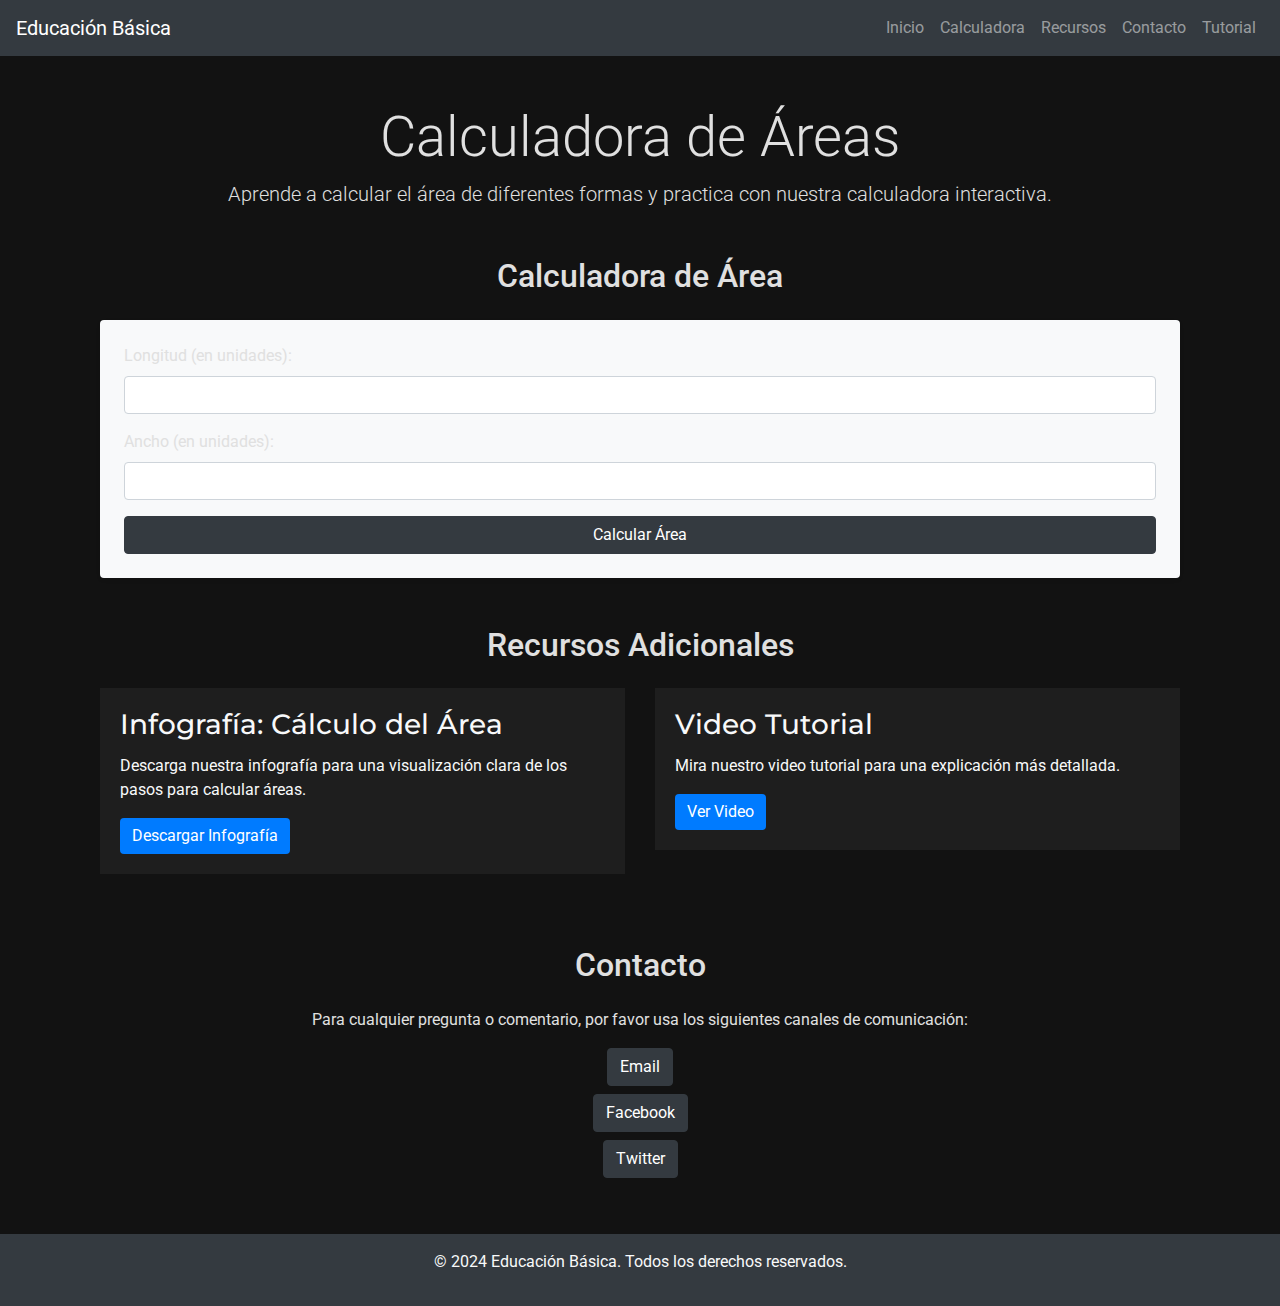
<file: index.html>
<!DOCTYPE html>
<html lang="es">
<head>
    <meta charset="UTF-8">
    <meta name="viewport" content="width=device-width, initial-scale=1.0">
    <title>Calculadora de Áreas - Educación Básica</title>
    <link rel="stylesheet" href="https://stackpath.bootstrapcdn.com/bootstrap/4.5.2/css/bootstrap.min.css">
    <link rel="stylesheet" href="css/estilos.css">
    <link href="https://fonts.googleapis.com/css2?family=Roboto:wght@400;700&family=Montserrat:wght@400;700&display=swap" rel="stylesheet">
</head>
<body>
   <!-- Menú de navegación -->
<nav class="navbar navbar-expand-lg navbar-dark bg-dark">
    <a class="navbar-brand" href="index.html">Educación Básica</a>
    <button class="navbar-toggler" type="button" data-toggle="collapse" data-target="#navbarNav" aria-controls="navbarNav" aria-expanded="false" aria-label="Toggle navigation">
        <span class="navbar-toggler-icon"></span>
    </button>
    <div class="collapse navbar-collapse" id="navbarNav">
        <ul class="navbar-nav ml-auto">
            <li class="nav-item">
                <a class="nav-link" href="#inicio">Inicio</a>
            </li>
            <li class="nav-item">
                <a class="nav-link" href="#calculadora">Calculadora</a>
            </li>
            <li class="nav-item">
                <a class="nav-link" href="#recursos">Recursos</a>
            </li>
            <li class="nav-item">
                <a class="nav-link" href="#contacto">Contacto</a>
            </li>
            <li class="nav-item">
                <a class="nav-link" href="tutorial.html">Tutorial</a> <!-- Enlace agregado aquí -->
            </li>
        </ul>
    </div>
</nav>

    <!-- Contenido principal -->
    <div id="inicio" class="container mt-5">
        <header class="text-center mb-5">
            <h1 class="display-4">Calculadora de Áreas</h1>
            <p class="lead">Aprende a calcular el área de diferentes formas y practica con nuestra calculadora interactiva.</p>
        </header>

        <section id="calculadora" class="mb-5">
            <h2 class="text-center mb-4">Calculadora de Área</h2>
            <div class="container">
                <form id="area-form" class="bg-light p-4 rounded shadow-sm">
                    <div class="form-group">
                        <label for="length">Longitud (en unidades):</label>
                        <input type="number" id="length" class="form-control" required>
                    </div>
                    <div class="form-group">
                        <label for="width">Ancho (en unidades):</label>
                        <input type="number" id="width" class="form-control" required>
                    </div>
                    <button type="submit" class="btn btn-dark btn-block">Calcular Área</button>
                </form>
                <div id="result" class="mt-4 text-center"></div>
            </div>
        </section>

        <section id="recursos" class="mb-5">
            <h2 class="text-center mb-4">Recursos Adicionales</h2>
            <div class="container">
                <div class="row">
                    <div class="col-md-6 mb-4">
                        <div class="card bg-dark text-light">
                            <div class="card-body">
                                <h3 class="card-title">Infografía: Cálculo del Área</h3>
                                <p class="card-text">Descarga nuestra infografía para una visualización clara de los pasos para calcular áreas.</p>
                                <a href="infografia.pdf" class="btn btn-info">Descargar Infografía</a>
                            </div>
                        </div>
                    </div>
                    <div class="col-md-6 mb-4">
                        <div class="card bg-dark text-light">
                            <div class="card-body">
                                <h3 class="card-title">Video Tutorial</h3>
                                <p class="card-text">Mira nuestro video tutorial para una explicación más detallada.</p>
                                <a href="https://www.youtube.com/watch?v=example" class="btn btn-info">Ver Video</a>
                            </div>
                        </div>
                    </div>
                </div>
            </div>
        </section>

        <section id="contacto" class="mb-5">
            <h2 class="text-center mb-4">Contacto</h2>
            <div class="container">
                <p class="text-center">Para cualquier pregunta o comentario, por favor usa los siguientes canales de comunicación:</p>
                <ul class="list-unstyled text-center">
                    <li><a href="mailto:info@educacionbasica.com" class="btn btn-dark mb-2">Email</a></li>
                    <li><a href="https://www.facebook.com/educacionbasica" class="btn btn-dark mb-2">Facebook</a></li>
                    <li><a href="https://twitter.com/educacionbasica" class="btn btn-dark mb-2">Twitter</a></li>
                </ul>
            </div>
        </section>
    </div>

    <!-- Footer -->
    <footer class="bg-dark text-light text-center py-3">
        <p>&copy; 2024 Educación Básica. Todos los derechos reservados.</p>
    </footer>

    <script src="https://code.jquery.com/jquery-3.5.1.slim.min.js"></script>
    <script src="https://cdn.jsdelivr.net/npm/@popperjs/core@2.9.2/dist/umd/popper.min.js"></script>
    <script src="https://stackpath.bootstrapcdn.com/bootstrap/4.5.2/js/bootstrap.min.js"></script>
    <script src="js/scripts.js"></script>
</body>
</html>
</file>
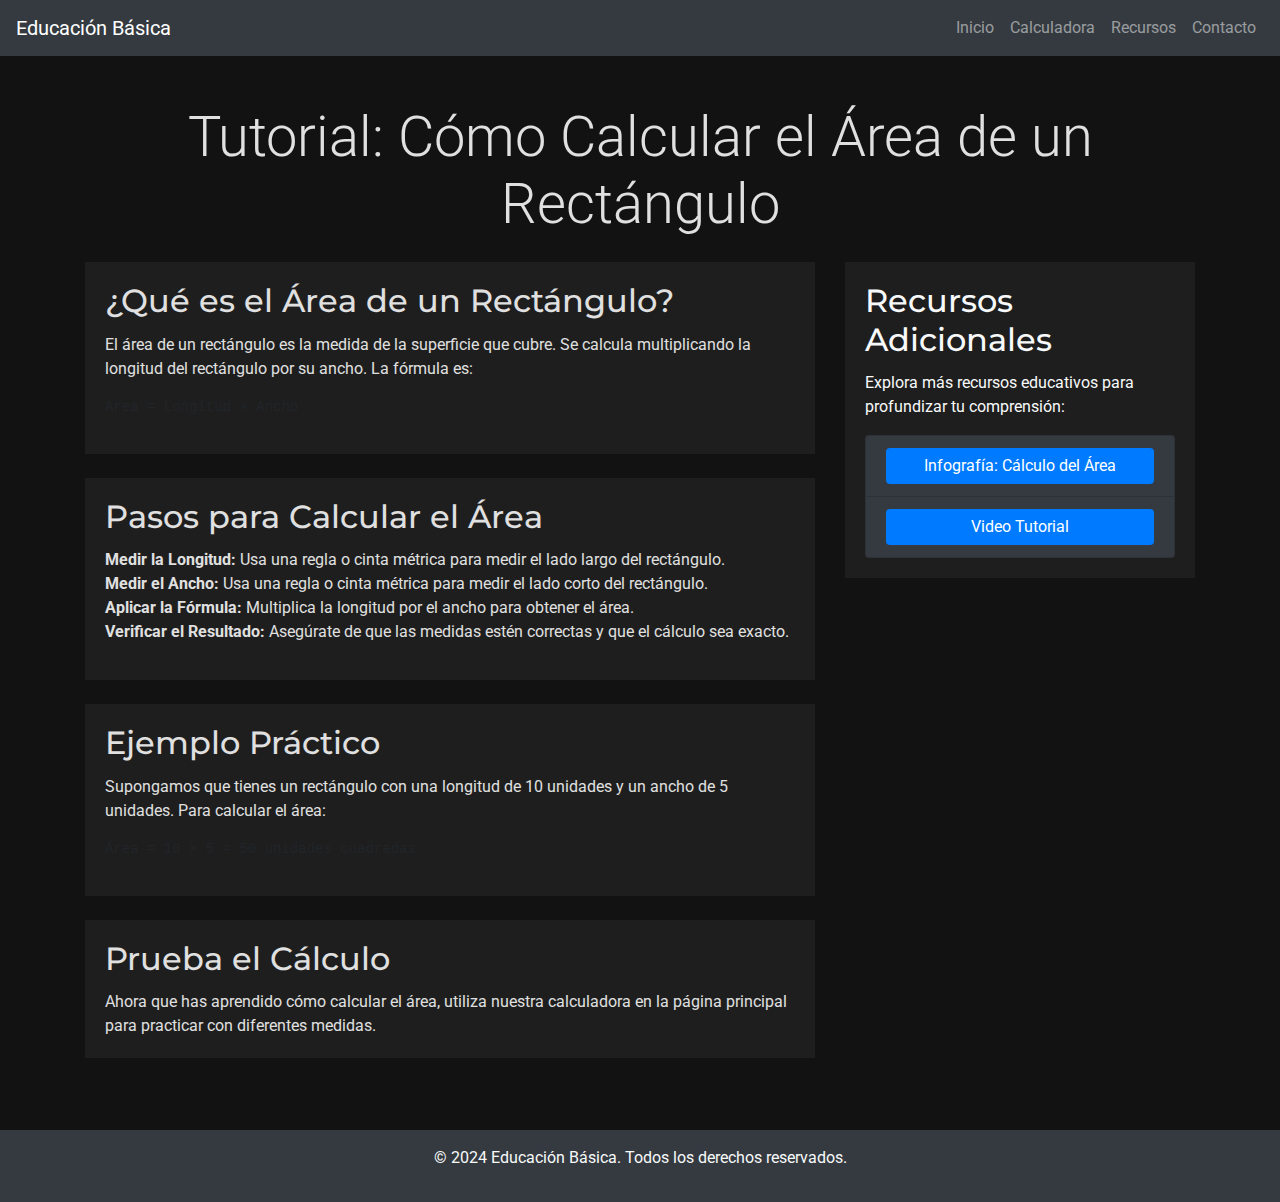
<file: tutorial.html>
<!DOCTYPE html>
<html lang="es">
<head>
    <meta charset="UTF-8">
    <meta name="viewport" content="width=device-width, initial-scale=1.0">
    <title>Tutorial: Cómo Calcular el Área de un Rectángulo</title>
    <link rel="stylesheet" href="https://stackpath.bootstrapcdn.com/bootstrap/4.5.2/css/bootstrap.min.css">
    <link rel="stylesheet" href="css/estilos.css">
    <link href="https://fonts.googleapis.com/css2?family=Roboto:wght@400;700&family=Montserrat:wght@400;700&display=swap" rel="stylesheet">
</head>
<body>
    <!-- Menú de navegación -->
    <nav class="navbar navbar-expand-lg navbar-dark bg-dark">
        <a class="navbar-brand" href="index.html">Educación Básica</a>
        <button class="navbar-toggler" type="button" data-toggle="collapse" data-target="#navbarNav" aria-controls="navbarNav" aria-expanded="false" aria-label="Toggle navigation">
            <span class="navbar-toggler-icon"></span>
        </button>
        <div class="collapse navbar-collapse" id="navbarNav">
            <ul class="navbar-nav ml-auto">
                <li class="nav-item">
                    <a class="nav-link" href="index.html#inicio">Inicio</a>
                </li>
                <li class="nav-item">
                    <a class="nav-link" href="index.html#calculadora">Calculadora</a>
                </li>
                <li class="nav-item">
                    <a class="nav-link" href="index.html#recursos">Recursos</a>
                </li>
                <li class="nav-item">
                    <a class="nav-link" href="index.html#contacto">Contacto</a>
                </li>
            </ul>
        </div>
    </nav>

    <!-- Contenido del tutorial -->
    <div class="container mt-5">
        <h1 class="display-4 text-center mb-4">Tutorial: Cómo Calcular el Área de un Rectángulo</h1>
        
        <div class="row">
            <div class="col-md-8">
                <div class="card mb-4">
                    <div class="card-body">
                        <h2 class="card-title">¿Qué es el Área de un Rectángulo?</h2>
                        <p class="card-text">El área de un rectángulo es la medida de la superficie que cubre. Se calcula multiplicando la longitud del rectángulo por su ancho. La fórmula es:</p>
                        <pre><code>Área = Longitud × Ancho</code></pre>
                    </div>
                </div>

                <div class="card mb-4">
                    <div class="card-body">
                        <h2 class="card-title">Pasos para Calcular el Área</h2>
                        <ol class="list-unstyled">
                            <li><strong>Medir la Longitud:</strong> Usa una regla o cinta métrica para medir el lado largo del rectángulo.</li>
                            <li><strong>Medir el Ancho:</strong> Usa una regla o cinta métrica para medir el lado corto del rectángulo.</li>
                            <li><strong>Aplicar la Fórmula:</strong> Multiplica la longitud por el ancho para obtener el área.</li>
                            <li><strong>Verificar el Resultado:</strong> Asegúrate de que las medidas estén correctas y que el cálculo sea exacto.</li>
                        </ol>
                    </div>
                </div>

                <div class="card mb-4">
                    <div class="card-body">
                        <h2 class="card-title">Ejemplo Práctico</h2>
                        <p class="card-text">Supongamos que tienes un rectángulo con una longitud de 10 unidades y un ancho de 5 unidades. Para calcular el área:</p>
                        <pre><code>Área = 10 × 5 = 50 unidades cuadradas</code></pre>
                    </div>
                </div>

                <div class="card mb-4">
                    <div class="card-body">
                        <h2 class="card-title">Prueba el Cálculo</h2>
                        <p class="card-text">Ahora que has aprendido cómo calcular el área, utiliza nuestra calculadora en la página principal para practicar con diferentes medidas.</p>
                    </div>
                </div>
            </div>

            <div class="col-md-4">
                <div class="card bg-dark text-light">
                    <div class="card-body">
                        <h2 class="card-title">Recursos Adicionales</h2>
                        <p class="card-text">Explora más recursos educativos para profundizar tu comprensión:</p>
                        <ul class="list-group">
                            <li class="list-group-item bg-dark text-light">
                                <a href="infografia.pdf" class="btn btn-info btn-block">Infografía: Cálculo del Área</a>
                            </li>
                            <li class="list-group-item bg-dark text-light">
                                <a href="https://www.youtube.com/watch?v=example" class="btn btn-info btn-block">Video Tutorial</a>
                            </li>
                        </ul>
                    </div>
                </div>
            </div>
        </div>
    </div>

    <!-- Footer -->
    <footer class="bg-dark text-light text-center py-3 mt-5">
        <p>&copy; 2024 Educación Básica. Todos los derechos reservados.</p>
    </footer>

    <script src="https://code.jquery.com/jquery-3.5.1.slim.min.js"></script>
    <script src="https://cdn.jsdelivr.net/npm/@popperjs/core@2.9.2/dist/umd/popper.min.js"></script>
    <script src="https://stackpath.bootstrapcdn.com/bootstrap/4.5.2/js/bootstrap.min.js"></script>
</body>
</html>
</file>
<file: css/estilos.css>
body {
    font-family: 'Roboto', sans-serif;
    background-color: #121212;
    color: #e0e0e0;
}

.navbar {
    margin-bottom: 30px;
}

header {
    margin-bottom: 40px;
}

.card {
    border: none;
}

.card-title {
    font-family: 'Montserrat', sans-serif;
}

.card-body {
    background-color: #1e1e1e;
}

.btn-info {
    background-color: #007bff;
    border: none;
}

footer {
    margin-top: 30px;
}
</file>
